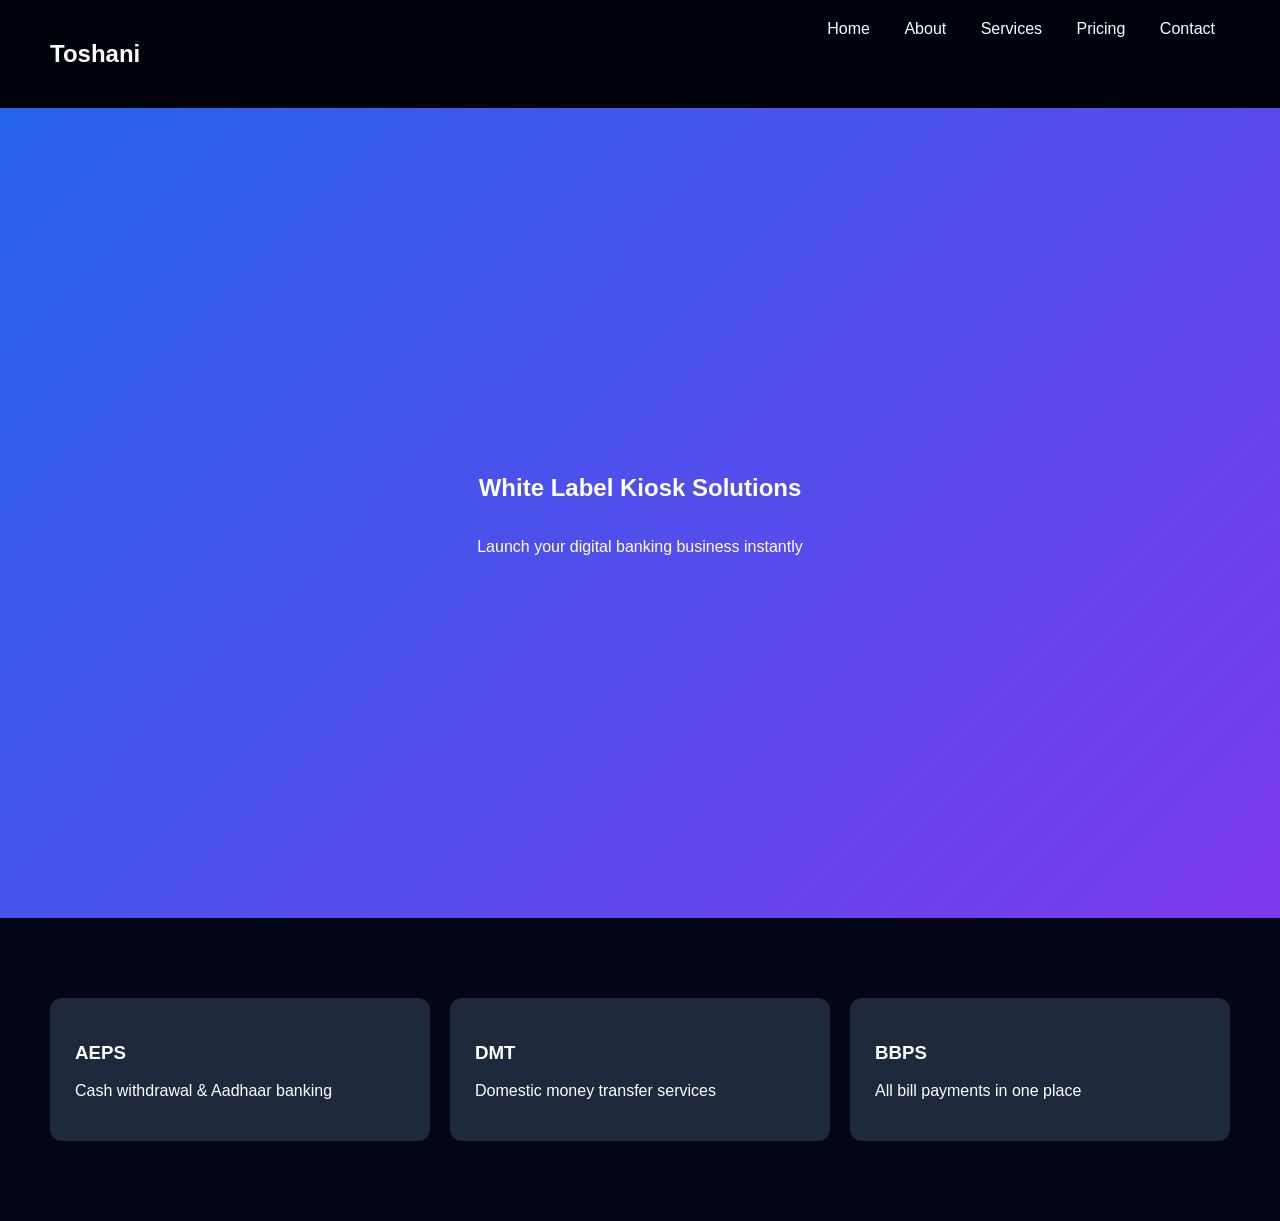
<file: index.html>
<!DOCTYPE html>
<html>
<head>
<title>Toshani Kiosk</title>
<link rel="stylesheet" href="style.css">
<script defer src="script.js"></script>
</head>

<body>

<nav>
    <h2>Toshani</h2>
    <div>
        <a href="index.html">Home</a>
        <a href="about.html">About</a>
        <a href="services.html">Services</a>
        <a href="pricing.html">Pricing</a>
        <a href="contact.html">Contact</a>
    </div>
</nav>

<section class="hero">
    <h1>White Label Kiosk Solutions</h1>
    <p>Launch your digital banking business instantly</p>
</section>

<section class="section grid">
    <div class="card fade-in">
        <h3>AEPS</h3>
        <p>Cash withdrawal & Aadhaar banking</p>
    </div>

    <div class="card fade-in">
        <h3>DMT</h3>
        <p>Domestic money transfer services</p>
    </div>

    <div class="card fade-in">
        <h3>BBPS</h3>
        <p>All bill payments in one place</p>
    </div>
</section>

</body>
</html>
</file>
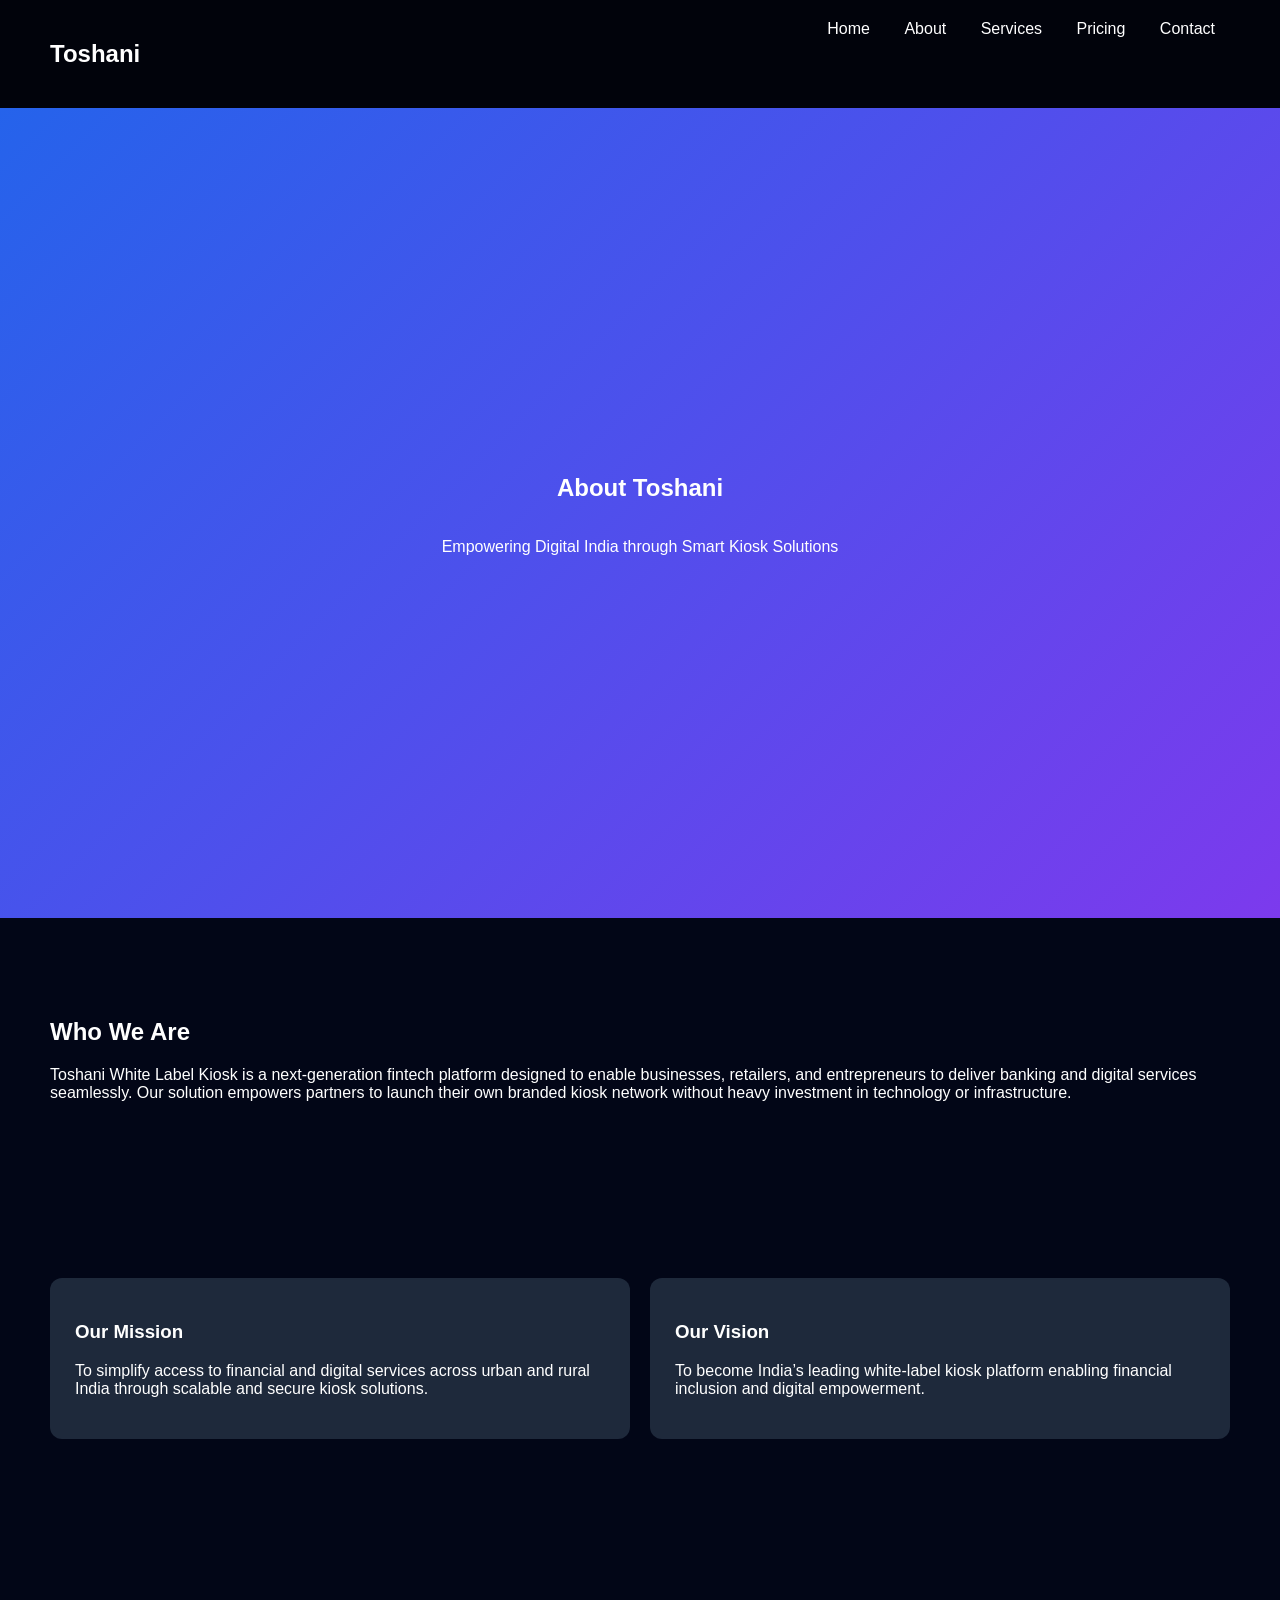
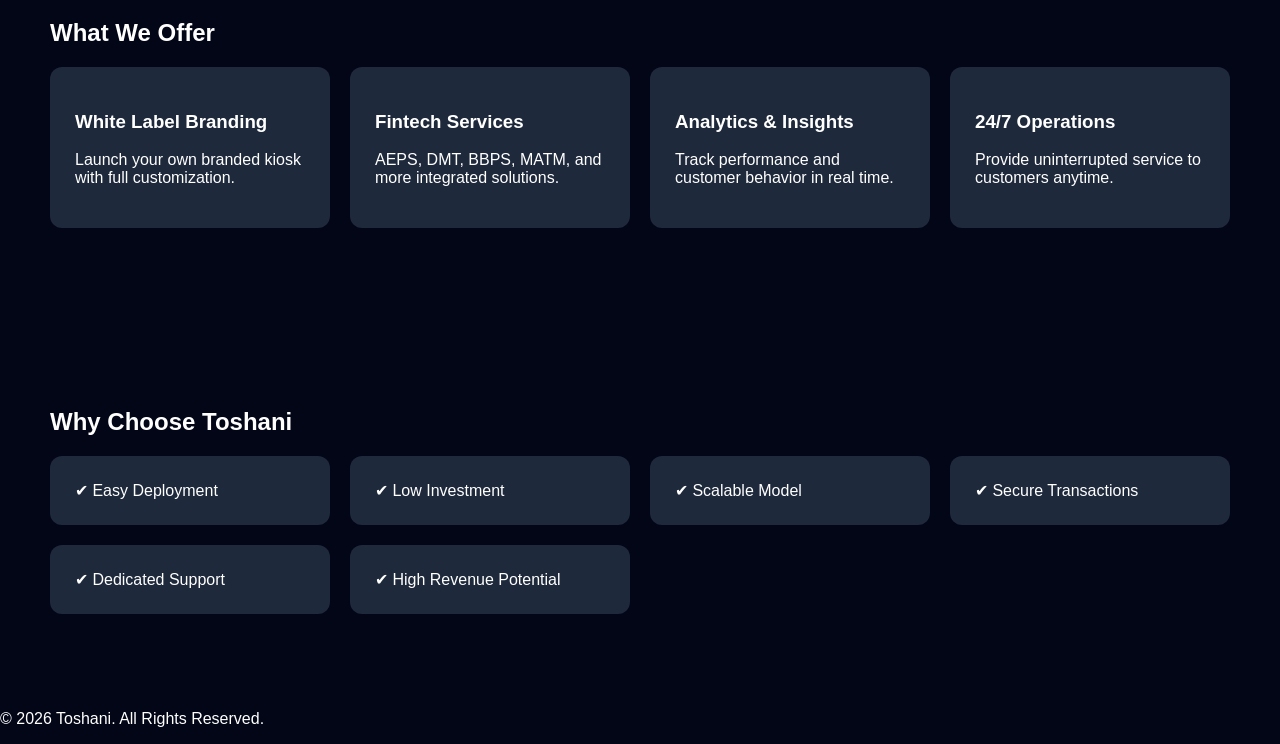
<file: about.html>
<!DOCTYPE html>
<html lang="en">
<head>
<meta charset="UTF-8">
<meta name="viewport" content="width=device-width, initial-scale=1.0">
<title>About Toshani</title>

<link rel="stylesheet" href="style.css">
<script defer src="script.js"></script>

</head>

<body>

<!-- NAVBAR -->
<nav>
    <h2>Toshani</h2>
    <div>
        <a href="index.html">Home</a>
        <a href="about.html">About</a>
        <a href="services.html">Services</a>
        <a href="pricing.html">Pricing</a>
        <a href="contact.html">Contact</a>
    </div>
</nav>

<!-- HERO -->
<section class="hero">
    <h1 class="fade-in">About Toshani</h1>
    <p class="fade-in">Empowering Digital India through Smart Kiosk Solutions</p>
</section>

<!-- COMPANY OVERVIEW -->
<section class="section">
    <h2 class="fade-in">Who We Are</h2>
    <p class="fade-in">
        Toshani White Label Kiosk is a next-generation fintech platform designed to enable businesses, retailers, and entrepreneurs to deliver banking and digital services seamlessly. 
        Our solution empowers partners to launch their own branded kiosk network without heavy investment in technology or infrastructure.
    </p>
</section>

<!-- MISSION VISION -->
<section class="section grid">

    <div class="card fade-in">
        <h3>Our Mission</h3>
        <p>
            To simplify access to financial and digital services across urban and rural India through scalable and secure kiosk solutions.
        </p>
    </div>

    <div class="card fade-in">
        <h3>Our Vision</h3>
        <p>
            To become India’s leading white-label kiosk platform enabling financial inclusion and digital empowerment.
        </p>
    </div>

</section>

<!-- WHAT WE OFFER -->
<section class="section">
    <h2 class="fade-in">What We Offer</h2>

    <div class="grid">
        <div class="card fade-in">
            <h3>White Label Branding</h3>
            <p>Launch your own branded kiosk with full customization.</p>
        </div>

        <div class="card fade-in">
            <h3>Fintech Services</h3>
            <p>AEPS, DMT, BBPS, MATM, and more integrated solutions.</p>
        </div>

        <div class="card fade-in">
            <h3>Analytics & Insights</h3>
            <p>Track performance and customer behavior in real time.</p>
        </div>

        <div class="card fade-in">
            <h3>24/7 Operations</h3>
            <p>Provide uninterrupted service to customers anytime.</p>
        </div>
    </div>
</section>

<!-- WHY CHOOSE US -->
<section class="section">
    <h2 class="fade-in">Why Choose Toshani</h2>

    <div class="grid">
        <div class="card fade-in">✔ Easy Deployment</div>
        <div class="card fade-in">✔ Low Investment</div>
        <div class="card fade-in">✔ Scalable Model</div>
        <div class="card fade-in">✔ Secure Transactions</div>
        <div class="card fade-in">✔ Dedicated Support</div>
        <div class="card fade-in">✔ High Revenue Potential</div>
    </div>
</section>

<!-- FOOTER -->
<footer>
    <p>© 2026 Toshani. All Rights Reserved.</p>
</footer>

</body>
</html>
</file>
<file: style.css>
body {
    margin: 0;
    font-family: 'Poppins', sans-serif;
    background: #020617;
    color: #fff;
}

/* Navbar */
nav {
    display: flex;
    justify-content: space-between;
    padding: 20px 50px;
    background: rgba(0,0,0,0.5);
    position: sticky;
    top: 0;
}

nav a {
    color: #fff;
    text-decoration: none;
    margin: 0 15px;
}

/* Hero */
.hero {
    height: 90vh;
    display: flex;
    flex-direction: column;
    justify-content: center;
    align-items: center;
    background: linear-gradient(135deg,#2563eb,#7c3aed);
    text-align: center;
}

/* Section */
.section {
    padding: 80px 50px;
}

/* Cards */
.card {
    background: #1e293b;
    padding: 25px;
    border-radius: 12px;
    transition: 0.4s;
}

.card:hover {
    transform: translateY(-10px) scale(1.03);
    background: #334155;
}

/* Grid */
.grid {
    display: grid;
    grid-template-columns: repeat(auto-fit,minmax(250px,1fr));
    gap: 20px;
}

/* Animation */
.fade-in {
    opacity: 0;
    transform: translateY(30px);
    transition: 1s;
}

.fade-in.show {
    opacity: 1;
    transform: translateY(0);
}
</file>
